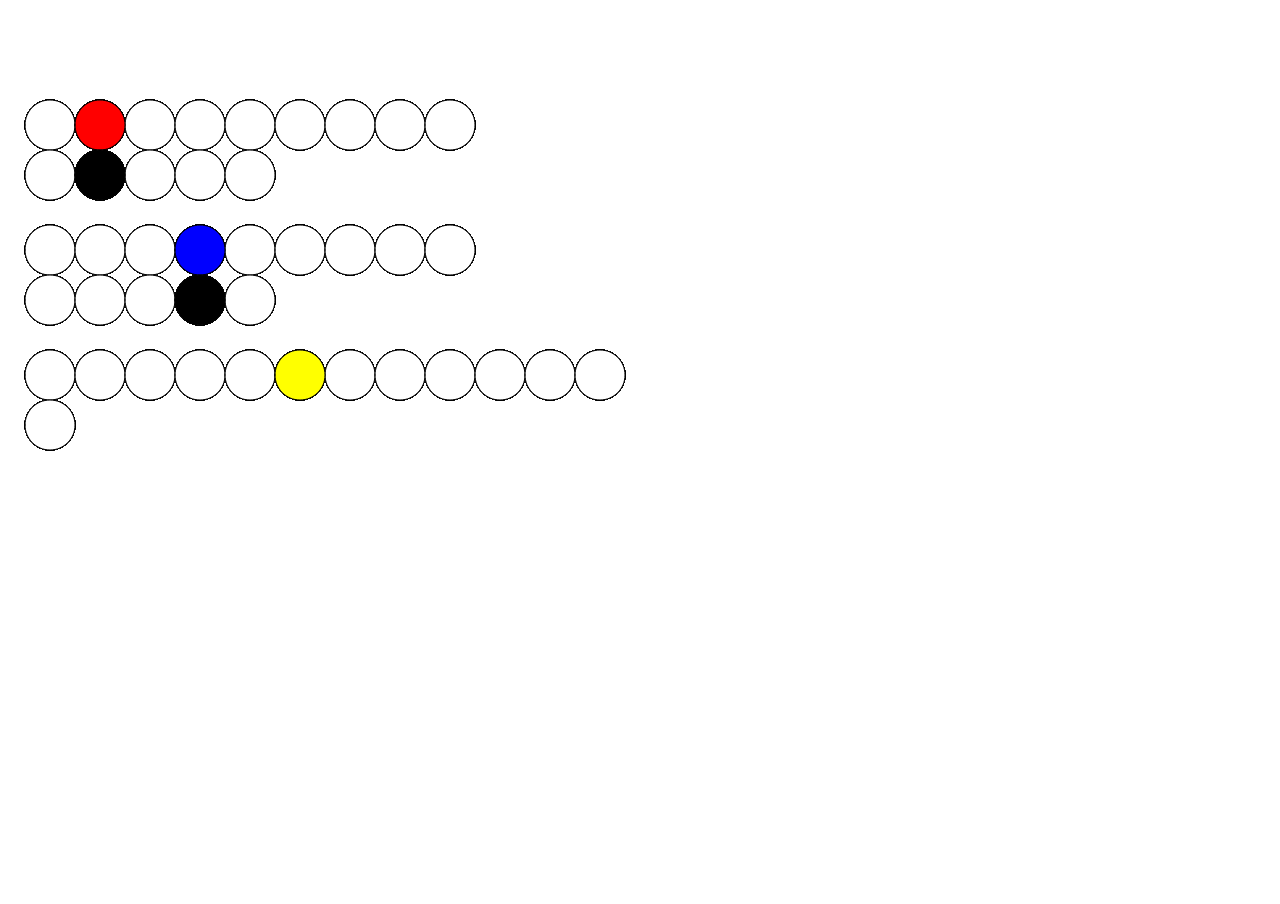
<file: 1time/index.html>
<!DOCTYPE html>
<html>
  <head>
    <meta charset="UTF-8">
    <title>Exercise 1 - Time</title>
    <script src="libraries/p5.js" type="text/javascript"></script>

    <script src="libraries/p5.dom.js" type="text/javascript"></script>
    <script src="libraries/p5.sound.js" type="text/javascript"></script>

    <script src="sketch.js" type="text/javascript"></script>

    <style> body {padding: 0; margin: 0;} </style>
  </head>
  <body>
  </body>
</html>
</file>
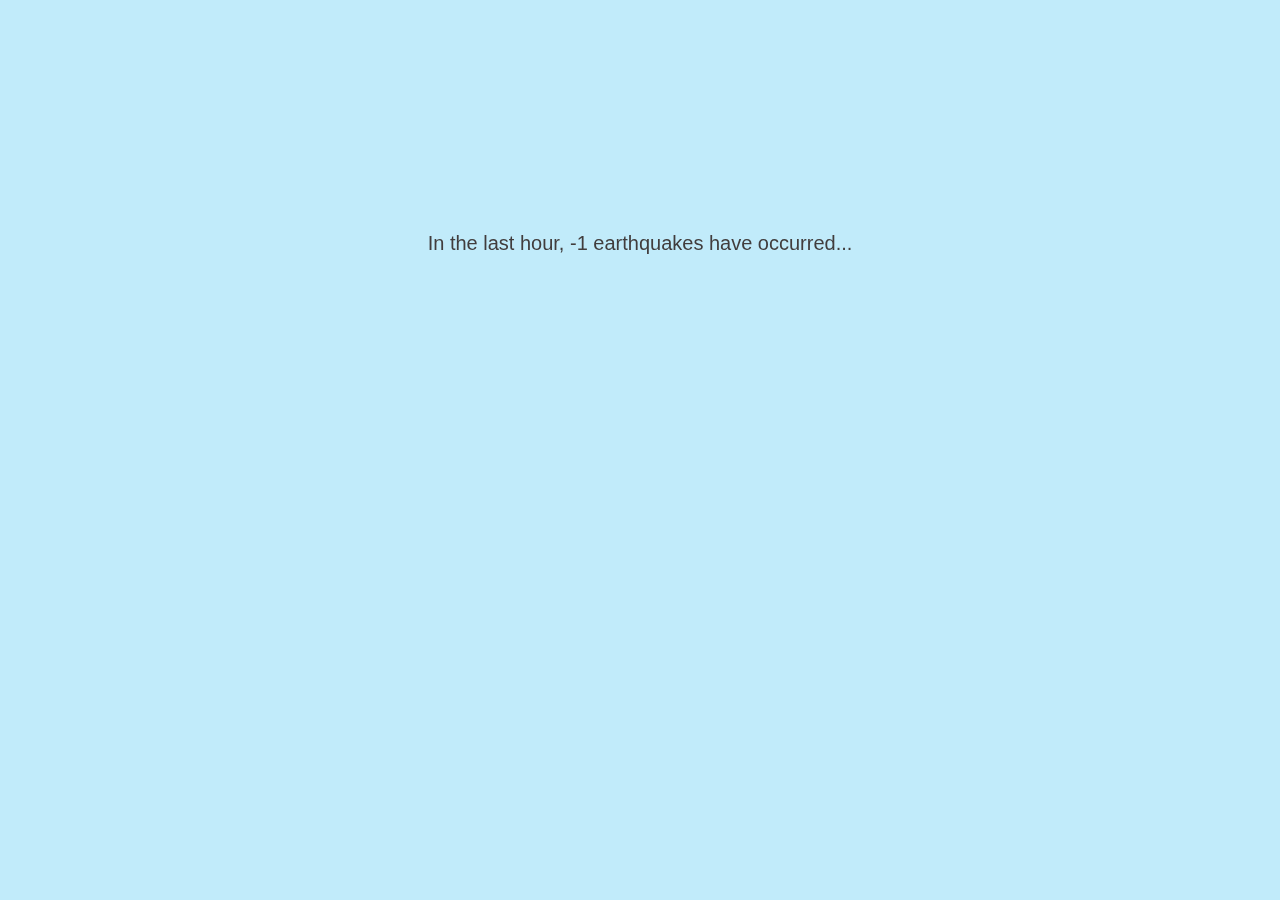
<file: 2earthquakes/index.html>
<!DOCTYPE html>
<html>
  <head>
    <meta charset="UTF-8">
    <title>Exercise_2_Earthquakes</title>
    <script src="libraries/p5.js" type="text/javascript"></script>

    <script src="libraries/p5.dom.js" type="text/javascript"></script>
    <script src="libraries/p5.sound.js" type="text/javascript"></script>

    <script src="sketch.js" type="text/javascript"></script>

    <style> body {padding: 0; margin: 0;} </style>
  </head>
  <body>
  </body>
</html>
</file>
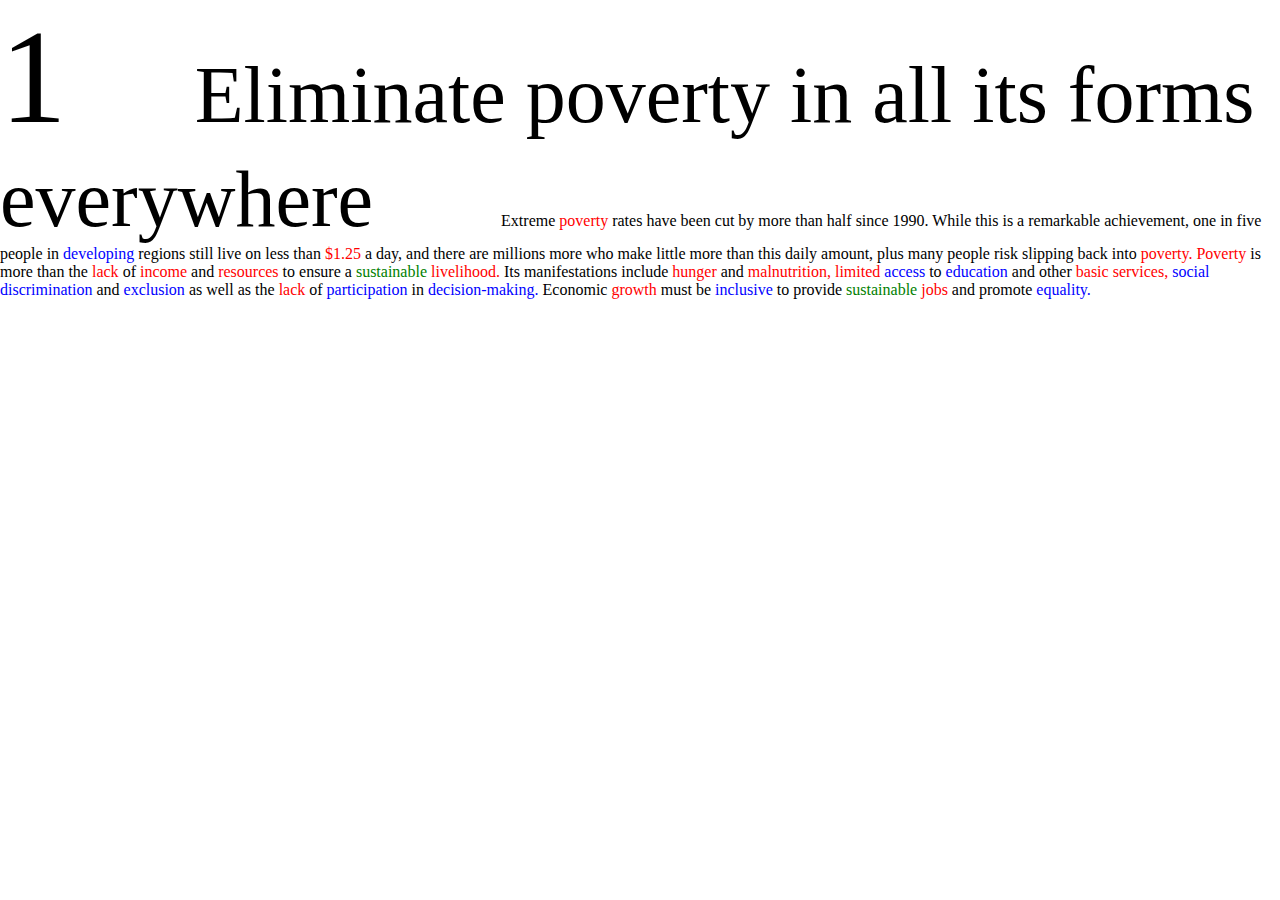
<file: 3text/index.html>
<!DOCTYPE html>
<html>
  <head>
    <meta charset="UTF-8">
    <title>UN Goals</title>
    <script src="libraries/p5.js" type="text/javascript"></script>

    <script src="libraries/p5.dom.js" type="text/javascript"></script>
    <script src="libraries/p5.sound.js" type="text/javascript"></script>

    <script src="sketch.js" type="text/javascript"></script>

    <style> body {padding: 0; margin: 0;} div {display: inline}</style>
  </head>
  <body>
  </body>
</html>
</file>
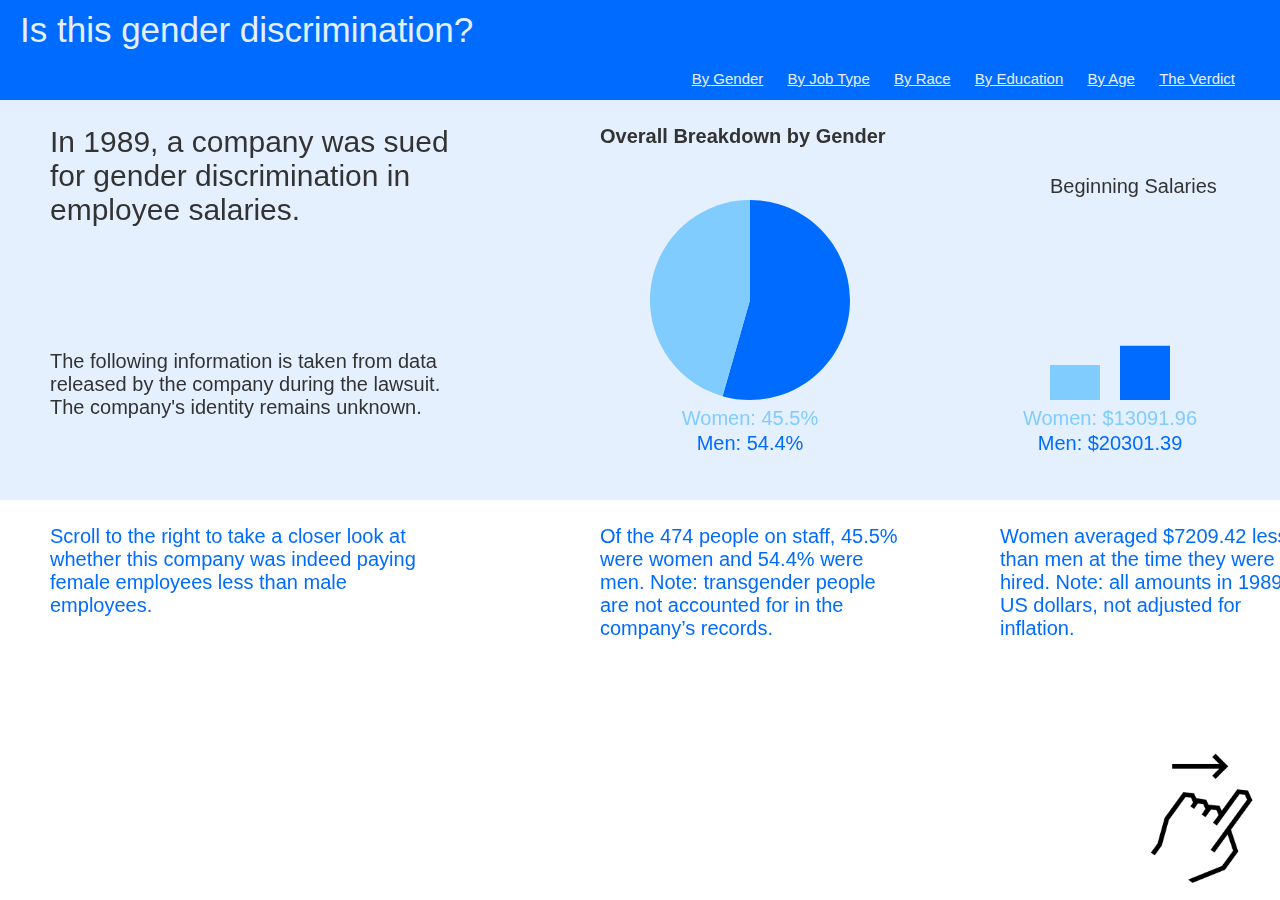
<file: finalproject/index.html>
<!DOCTYPE html>
<html>
  <head>
    <meta charset="UTF-8">
    <title>Is This Gender Discrimination?</title>
    <script src="libraries/p5.js" type="text/javascript"></script>

    <link rel="stylesheet" type="text/css" href="styles.css" />

    <div id="title">
        <div id="button">
          <a href="#sec1">By Gender</a>
          <a href="#sec2">By Job Type</a>
          <a href="#sec3">By Race</a>
          <a href="#sec4">By Education</a>
          <a href="#sec5">By Age</a>
          <a href="#sec6">The Verdict</a>
        </div>
    </div>

    <img class="image" src="libraries/scrollright.png" alt="ScrollRight">
    
    <script src="libraries/p5.dom.js" type="text/javascript"></script>
    <script src="libraries/p5.sound.js" type="text/javascript"></script>

    <script src="sketch.js" type="text/javascript"></script>

    <style> body {padding: 0; margin: 0;} canvas {z-index: 10; vertical-align: top;} </style>
  </head>
  <body>
  </body>
</html>
</file>
<file: finalproject/styles.css>
@charset "utf-8";
html,
body {
  margin: 0;
  padding: 0;
  font-family: 'helvetica', sans-serif;
}

#title {
  position: fixed;
  width: 100%;
  height: 90px;
  background: #006cff;
  z-index: 21;
  font-size: 35px;
  padding-top: 10px;
  padding-left: 20px;
  color: #e5f0ff;
}

#button {
  position: absolute;
  right: 5%;
  font-size: 15px;
  padding-left: 20px;
  top: 70px;
}

a {
  color: #e5f0ff;
  padding-left: 20px;
}

.bookmarks {
  font-size: 20px;
  color: #333333;
  font-weight: bold;
  z-index: 20;
  width: 500px;
}

.description {
  z-index: 11;
  width: 300px;
}

.heading {
  color: #333333;
  font-size: 30px;
  /*top: 100px;*/
}

.subheading {
  color: #333333;
  font-size: 20px;
  /*top: 350px;*/
}

.details {
  color: #006cff;
  font-size: 20px;
  /*top: 500px;*/
}

.image {
  width: 140px;
  height: 140px;
  right: 10px;
  bottom: 10px;
  position: fixed;
  z-index: 20;

}

.conclusion {
  width: 300px;
  font-size: 40px;
  font-weight: bold;
}

.wide2 {
  width: 200px;
}
.wide4 {
  width: 400px;
}
.wide5 {
  width: 500px;
}
.wide6 {
  width: 600px;
}
.wide7 {
  width: 700px;
}

button {
  z-index: 20;
/*  height: 25px;
  width: 40px;*/
  /*font-size: 20;*/
  font-weight: bold;
}
</file>
